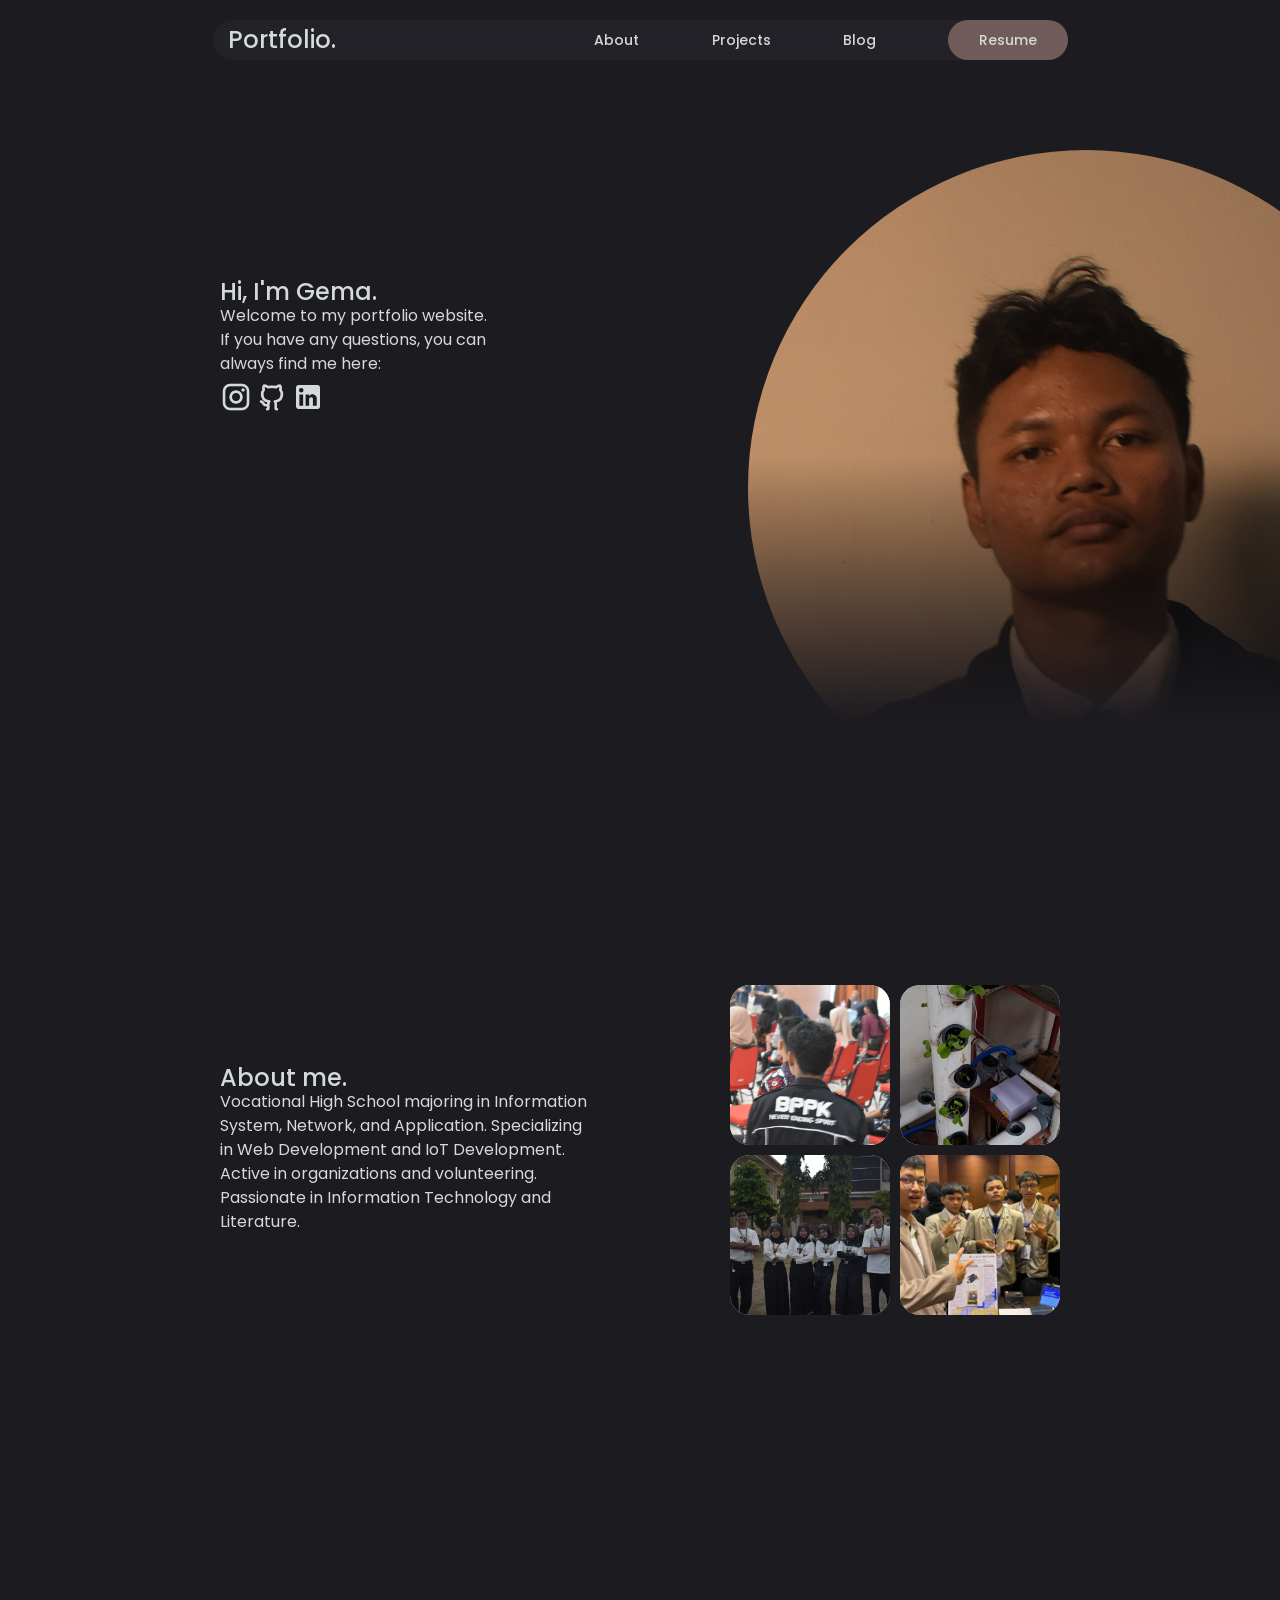
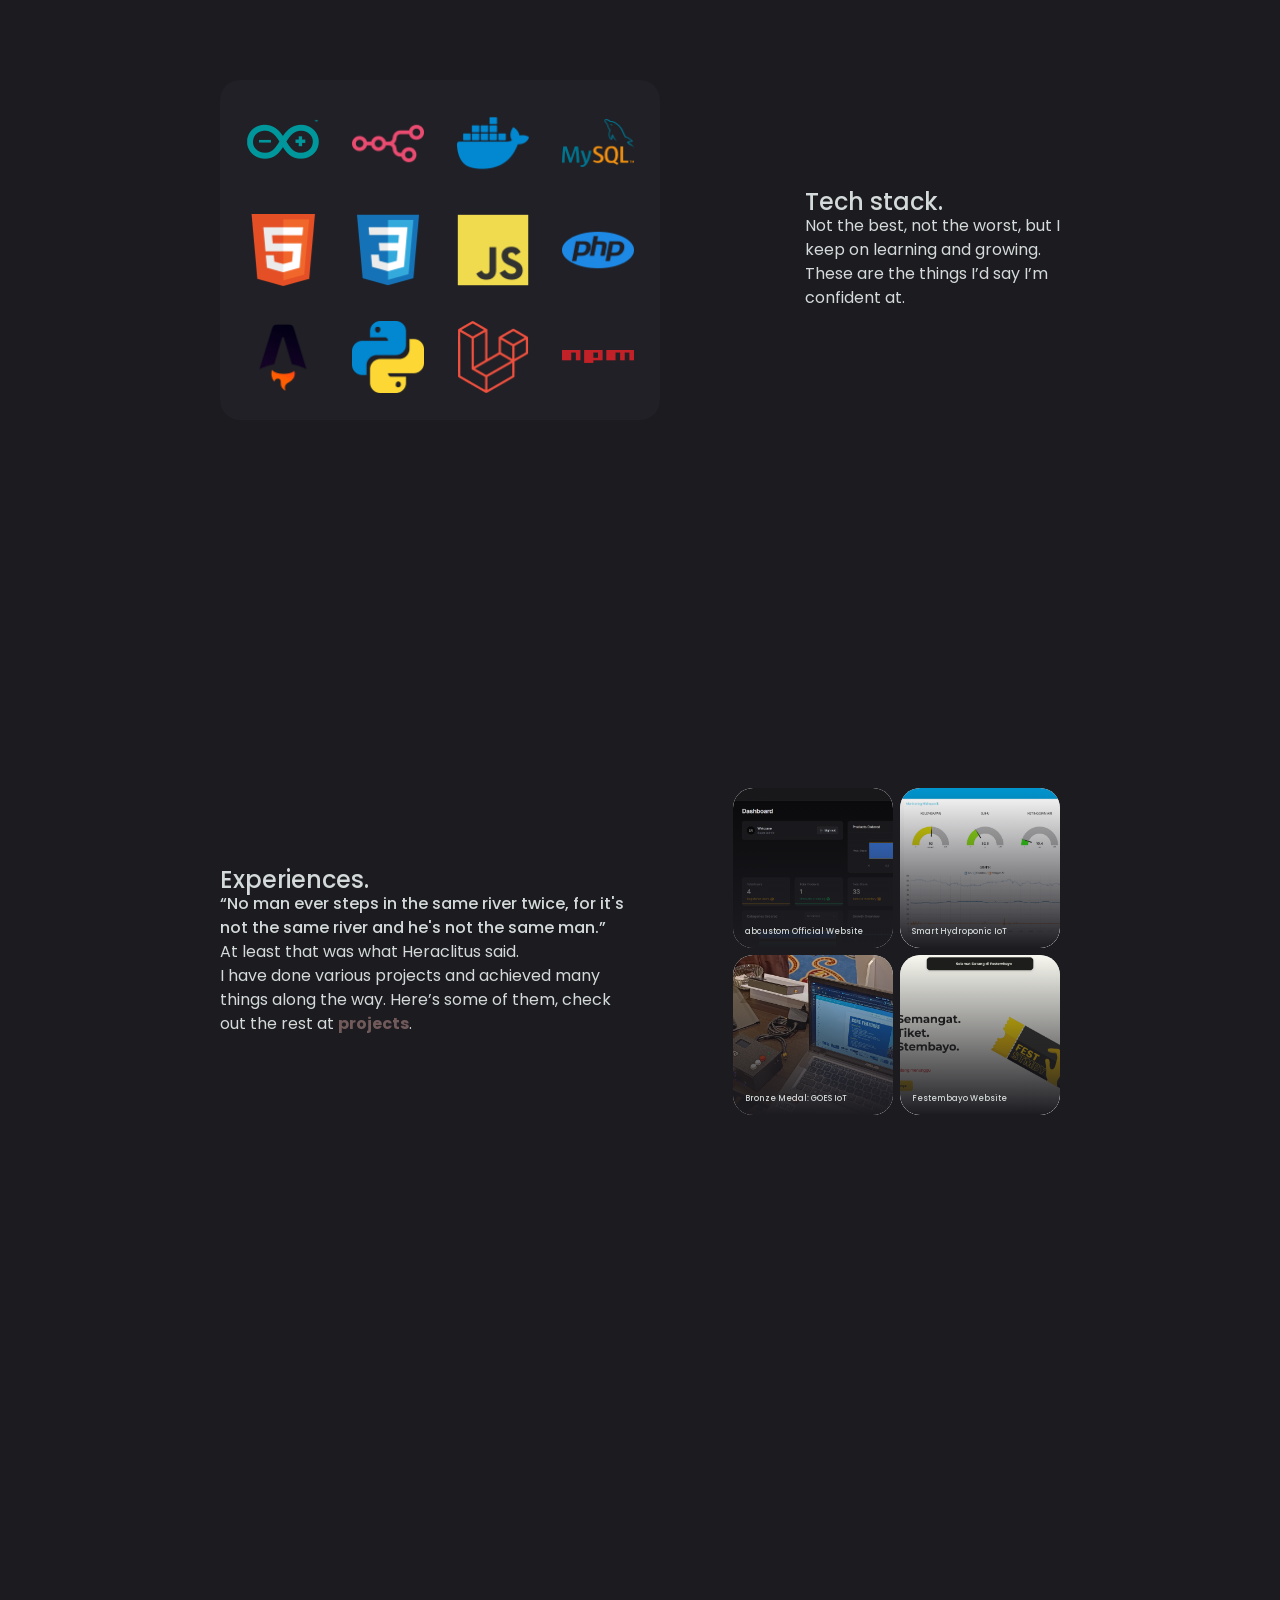
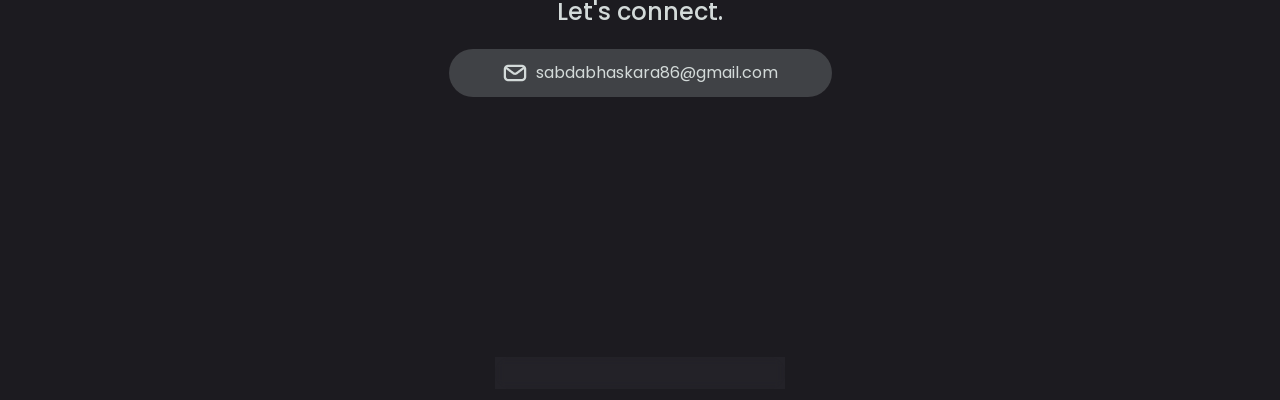
<file: index.html>
<!DOCTYPE html>
<html lang="en">
<head>
    <meta charset="UTF-8">
    <meta name="viewport" content="width=device-width, initial-scale=1.2, user-scalable=no, maximum-scale=1.0, minimum-scale=1.0">
    <title>Portofolio</title>
    <link rel="stylesheet" href="style.css">
    <link rel="preconnect" href="https://fonts.googleapis.com">
    <link rel="preconnect" href="https://fonts.gstatic.com" crossorigin>
    <link href="https://fonts.googleapis.com/css2?family=Poppins:ital,wght@0,100;0,200;0,300;0,400;0,500;0,600;0,700;0,800;0,900;1,100;1,200;1,300;1,400;1,500;1,600;1,700;1,800;1,900&display=swap" rel="stylesheet">
</head>
<body>
    <div id="con-head">
        <h1 id="head"><a href="index.html">Portfolio.</a></h1>
        <ul id="navbar">
            <li id="nav"><a href="about/about.html">About</a></li>
            <li id="nav"><a href="projects/projects.html">Projects</a></li>
            <li id="nav"><a href="">Blog</a></li>
            <li id="nav"><div id="resume"><a href="files/CV.pdf" download="Resume.pdf">Resume</a></div></li>
        </ul>
    </div>
    <div id="bg"></div>
    <div id="body">
        <div id="partone">
            <div id="partone-text">
                <h1>Hi, I'm Gema.</h1>
                <p>Welcome to my portfolio website. If you have any questions, you can always find me here:</p>
                <div id="contacts">
                    <a href="https://instagram.com/gema.sabda"><img src="images/logos/instagram.png" alt="" srcset="" id="instagram"></a> 
                    <a href="https://github.com/bhskarraa"><img src="images/logos/github.png" alt="" srcset="" id="github"></a>
                    <a href="https://linkedin.com/in/gema-sabda-bhaskara/"><img src="images/logos/linkedin.png" alt="" srcset="" id="linkedin"></a>
                </div>
            </div>
            <div id="partone-picture">
                <img src="images/pictures/profile.png" alt="test" srcset="" id="profile">
            </div>
        </div>
        <div id="parttwo">
            <div id="parttwo-text">
                <h1>About me.</h1>
                <p>Vocational High School majoring in Information System, Network, and Application. Specializing in Web Development and IoT Development. Active in organizations and volunteering. Passionate in Information Technology and Literature.</p>
            </div>
            <div id="parttwo-gallery">
                <div id="item"><img src="images/pictures/bppk.jpeg" alt=""></div>
                <div id="item"><img src="images/pictures/hidroponik.jpeg" alt=""></div>
                <div id="item"><img src="images/pictures/history.jpeg" alt=""></div>
                <div id="item"><img src="images/pictures/metarise.jpeg" alt=""></div>
            </div>
        </div>
        <div id="partthree">
            <div id="stack-con">
                <img src="images/logos/devicon_arduino.png" alt="Arduino" srcset="">
                <img src="images/logos/simple-icons_n8n.png" alt="N8N" srcset="">
                <img src="images/logos/material-icon-theme_docker.png" alt="Docker" srcset="">
                <img src="images/logos/logos_mysql.png" alt="MySQL" srcset="">
                <img src="images/logos/vscode-icons_file-type-html.png" alt="HTML" srcset="">
                <img src="images/logos/devicon_css3.png" alt="CSS" srcset="">
                <img src="images/logos/devicon_javascript.png" alt="JavaScript" srcset="">
                <img src="images/logos/material-icon-theme_php.png" alt="PHP" srcset="">
                <img src="images/logos/devicon_astro.png" alt="Astro" srcset="">
                <img src="images/logos/material-icon-theme_python.png" alt="Python" srcset="">
                <img src="images/logos/devicon_laravel.png" alt="Laravel" srcset="">
                <img src="images/logos/logos_npm.png" alt="NPM" srcset="">
            </div>
            <div id="partthree-text">
                <h1>Tech stack.</h1>
                <p>Not the best, not the worst, but I keep on learning and growing. These are the things I’d say I’m confident at. </p>
            </div>
        </div>
        <div id="partfour">
            <div id="partfour-text">
                <h1>Experiences.</h1>
                <h2>“No man ever steps in the same river twice, for it's not the same river and he's not the same man.”</h2>
                <p>At least that was what Heraclitus said.</p>
                <p>I have done various projects and achieved many things along the way. Here’s some of them, check out the rest at <a href="projects/projects.html">projects</a>.</p>
            </div>
            <div id="partfour-gallery">
                <a href="projects/abcustom.html">
                    <div id="item">
                        <div id="overlay"></div>
                        <img src="images/pictures/abcustom.png" alt="abcustom" srcset="">
                        <p>abcustom Official Website</p>
                    </div>
                </a>
                <a href="projects/hydroponic.html">
                    <div id="item">
                        <div id="overlay"></div>
                        <img src="images/pictures/smarthydroponic.jpg" alt="Hydroponic" srcset="">
                        <p>Smart Hydroponic IoT</p>
                    </div>
                </a>
                <a href="projects/metarise.html">
                    <div id="item">
                        <div id="overlay"></div>
                        <img src="images/pictures/meta-rise.jpg" alt="Metarise" srcset="">
                        <p>Bronze Medal: GOES IoT</p>
                    </div>
                </a>
                <a href="projects/festmby.html">
                    <div id="item">
                        <div id="overlay"></div>
                        <img src="images/pictures/festembayo.png" alt="Festembayo" srcset="">
                        <p>Festembayo Website</p>
                    </div>
                </a>
            </div>
        </div>
        <div id="footer">
            <div id="container">
                <h1 id="connect">Let's connect.</h1>
                <div id="email">
                    <a href="mailto:sabdabhaskara86@gmail.com">
                        <div id="contact-box">
                            <img src="images/logos/gravity-ui_envelope.png" alt="" srcset="">
                            <p id="address">sabdabhaskara86@gmail.com</p>
                        </div>
                    </a>
                </div>
            </div>
            <div id="cp">
                <p id="copyright">© 2026 Gema. All rights reserved.</p>
            </div>
        </div>
    </div> 
</body>
</html>
</file>
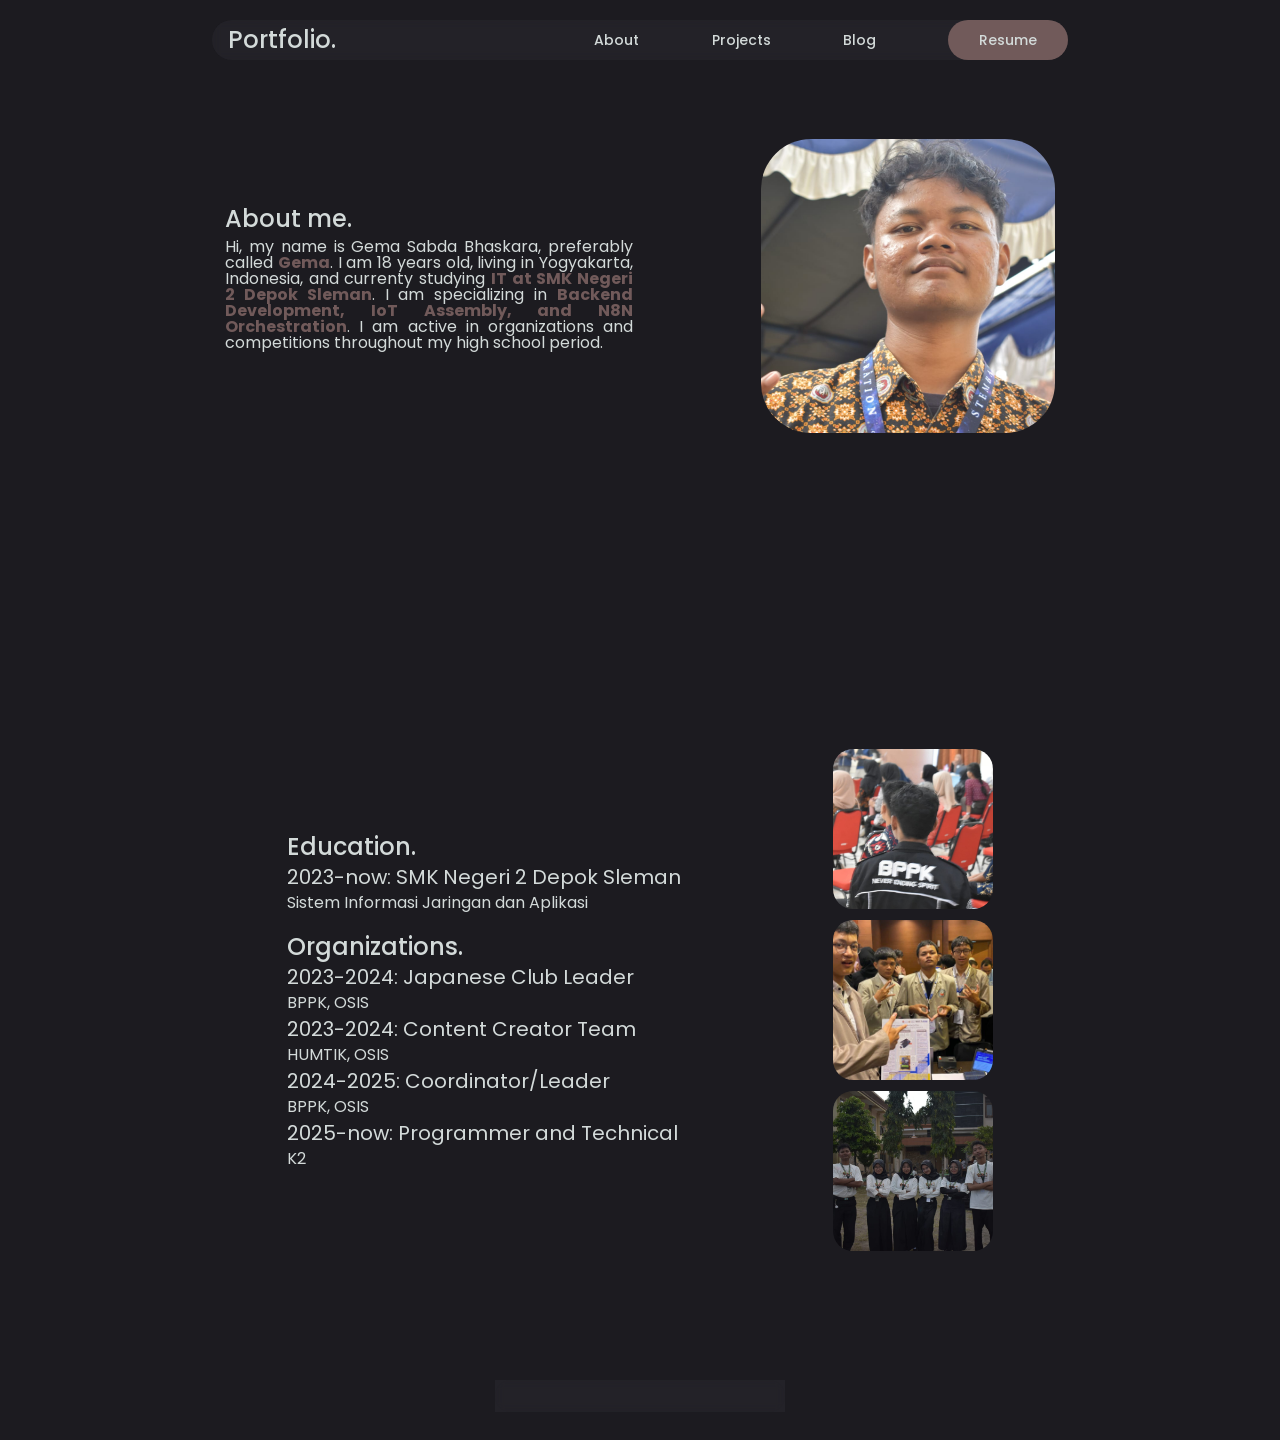
<file: about/about.html>
<!DOCTYPE html>
<html lang="en">
<head>
    <meta charset="UTF-8">
    <meta name="viewport" content="width=device-width, initial-scale=1.0">
    <title>About</title>
    <link rel="stylesheet" href="about.css">
    <link rel="preconnect" href="https://fonts.googleapis.com">
    <link rel="preconnect" href="https://fonts.gstatic.com" crossorigin>
    <link href="https://fonts.googleapis.com/css2?family=Poppins:ital,wght@0,100;0,200;0,300;0,400;0,500;0,600;0,700;0,800;0,900;1,100;1,200;1,300;1,400;1,500;1,600;1,700;1,800;1,900&display=swap" rel="stylesheet">
</head>
<body>
    <div id="con-head">
        <h1 id="head"><a href="../index.html">Portfolio.</a></h1>
        <ul id="navbar">
            <li id="nav"><a href="../about/about.html">About</a></li>
            <li id="nav"><a href="../projects/projects.html">Projects</a></li>
            <li id="nav"><a href="">Blog</a></li>
            <li id="nav"><div id="resume"><a href="../files/CV.pdf" download="Resume.pdf">Resume</a></div></li>
        </ul>
    </div>
    <div id="partone">
        <div id="container">
            <div id="textone">
                <h1>About me.</h1>
                <p>Hi, my name is Gema Sabda Bhaskara, preferably called <span id="highlight">Gema</span>. I am 18  years old, living in Yogyakarta, Indonesia, and currenty studying <span id="highlight">IT at SMK Negeri 2 Depok Sleman</span>.  I am specializing in <span id="highlight">Backend Development, IoT Assembly, and N8N Orchestration</span>. I am active in organizations and competitions throughout my high school period.</p>
            </div>
            <div id="self"><img src="../images/pictures/self.png" alt="" id="picture"></div>
        </div>
    </div>
    <div id="parttwo">
        <div id="container">
            <div id="text">
                <div id="school">
                    <h1>Education.</h1>
                    <p id="name">2023-now: SMK Negeri 2 Depok Sleman</p>
                    <p id="desc">Sistem Informasi Jaringan dan Aplikasi</p>
                </div>
                <div id="organization">
                    <h1>Organizations.</h1>
                    <div id="item">
                        <p id="name">2023-2024: Japanese Club Leader</p>
                        <p id="desc">BPPK, OSIS</p>
                    </div>
                    <div id="item">
                        <p id="name">2023-2024: Content Creator Team</p>
                        <p id="desc">HUMTIK, OSIS</p>
                    </div>
                    <div id="item">
                        <p id="name">2024-2025: Coordinator/Leader</p>
                        <p id="desc">BPPK, OSIS</p>
                    </div>
                    <div id="item">
                        <p id="name">2025-now: Programmer and Technical</p>
                        <p id="desc">K2</p>
                    </div>
                </div>
            </div>
            <ul id="gallery">
                <li id="pictures"><img src="../images/pictures/bppk.jpeg" alt="" srcset=""></li>
                <li id="pictures"><img src="../images/pictures/metarise.jpeg" alt="" srcset=""></li>
                <li id="pictures"><img src="../images/pictures/history.jpeg" alt="" srcset=""></li>
            </ul>
        </div>
    </div>
    <div id="cp">
        <p id="copyright">© 2026 Gema. All rights reserved.</p>
    </div>
</body>
</html>
</file>
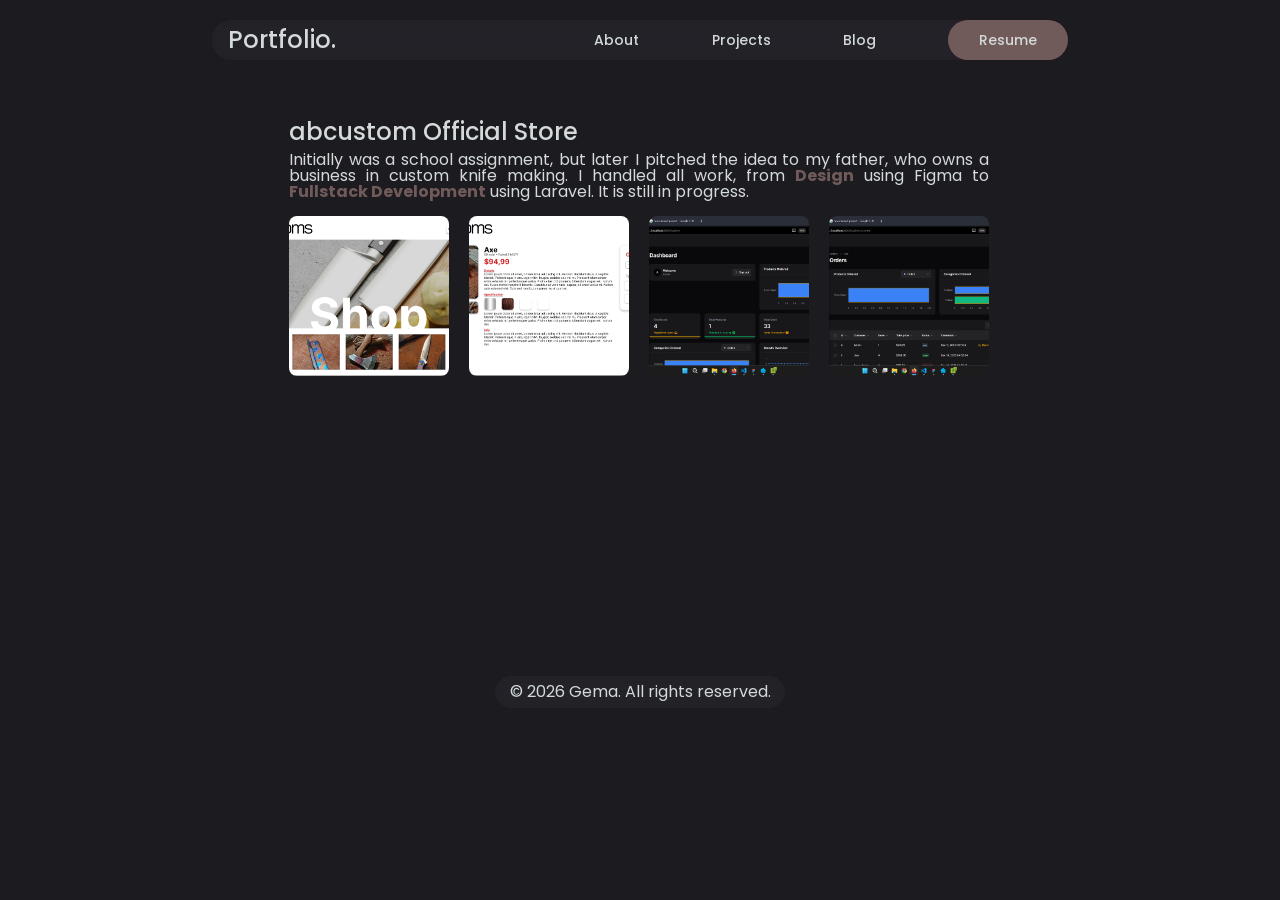
<file: projects/abcustom.html>
<!DOCTYPE html>
<html lang="en">
<head>
    <meta charset="UTF-8">
    <meta name="viewport" content="width=device-width, initial-scale=1.0">
    <title>abcustom</title>
    <link rel="stylesheet" href="detail.css">
    <link rel="preconnect" href="https://fonts.googleapis.com">
    <link rel="preconnect" href="https://fonts.gstatic.com" crossorigin>
    <link href="https://fonts.googleapis.com/css2?family=Poppins:ital,wght@0,100;0,200;0,300;0,400;0,500;0,600;0,700;0,800;0,900;1,100;1,200;1,300;1,400;1,500;1,600;1,700;1,800;1,900&display=swap" rel="stylesheet">
</head>
<body>
    <div id="con-head">
        <h1 id="head"><a href="../index.html">Portfolio.</a></h1>
        <ul id="navbar">
            <li id="nav"><a href="../about/about.html">About</a></li>
            <li id="nav"><a href="../projects/projects.html">Projects</a></li>
            <li id="nav"><a href="">Blog</a></li>
            <li id="nav"><div id="resume"><a href="../files/CV.pdf" download="Resume.pdf">Resume</a></div></li>
        </ul>
    </div>
    <div id="container">
        <div id="text">
            <h1>abcustom Official Store</h1>
            <p>Initially was a school assignment, but later I pitched the idea to my father, who owns a business in custom knife making. I handled all work, from <span id="highlight">Design</span> using Figma to <span id="highlight">Fullstack Development</span> using Laravel. It is still in progress.</p>
        </div>
        <div id="gallery">
            <ul id="list">
                <li id="item"><img src="../images/projects/abcustom/5.png" alt="" srcset="" id="picture"></li>
                <li id="item"><img src="../images/projects/abcustom/8.png" alt="" srcset="" id="picture"></li>
                <li id="item"><img src="../images/projects/abcustom/1.png" alt="" srcset="" id="picture"></li>
                <li id="item"><img src="../images/projects/abcustom/4.png" alt="" srcset="" id="picture"></li>
            </ul>
        </div>
    </div>
    <div id="cp">
        <p id="copyright">© 2026 Gema. All rights reserved.</p>
    </div>
</body>
</html>
</file>
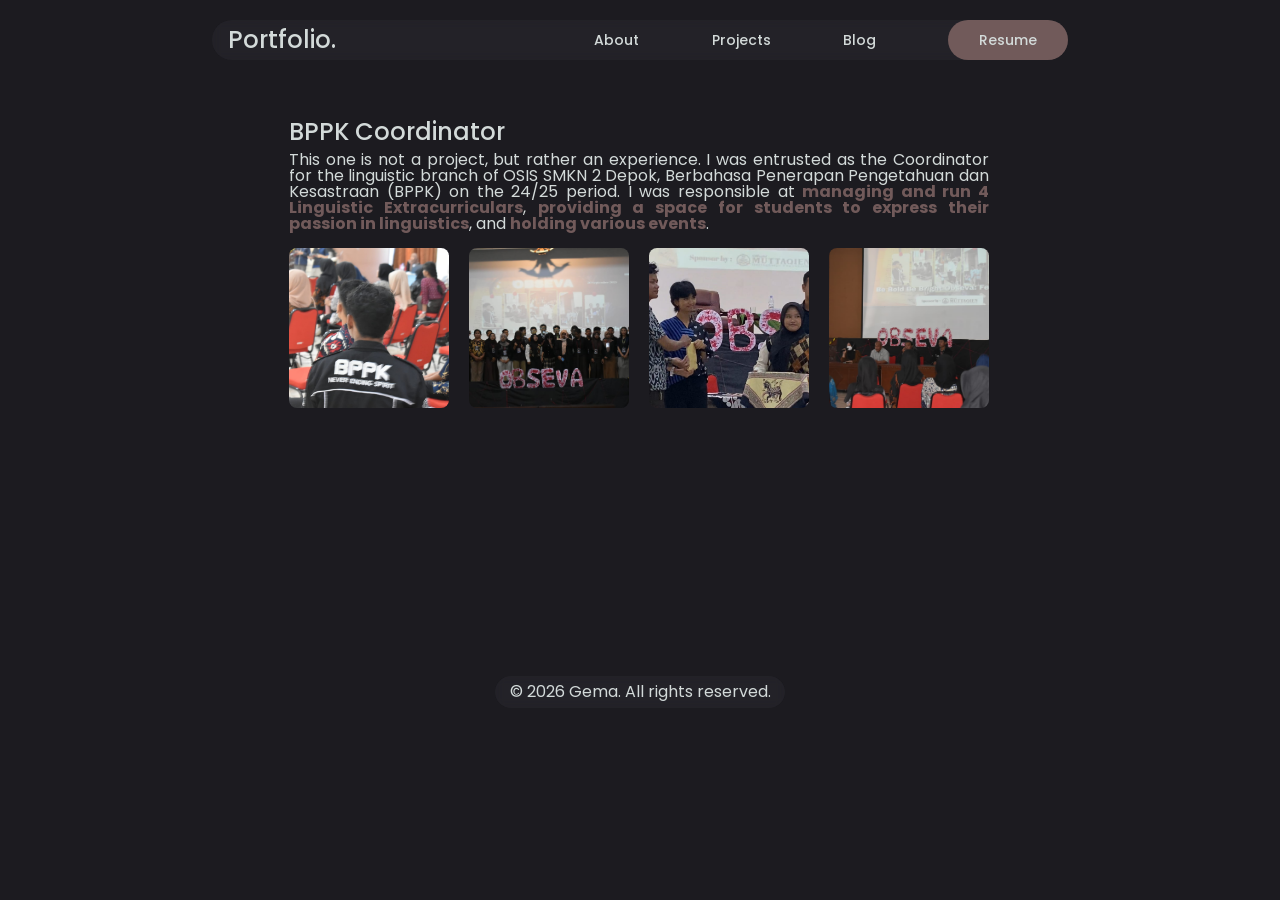
<file: projects/bppk.html>
<!DOCTYPE html>
<html lang="en">
<head>
    <meta charset="UTF-8">
    <meta name="viewport" content="width=device-width, initial-scale=1.0">
    <title>BPPK</title>
    <link rel="stylesheet" href="detail.css">
    <link rel="preconnect" href="https://fonts.googleapis.com">
    <link rel="preconnect" href="https://fonts.gstatic.com" crossorigin>
    <link href="https://fonts.googleapis.com/css2?family=Poppins:ital,wght@0,100;0,200;0,300;0,400;0,500;0,600;0,700;0,800;0,900;1,100;1,200;1,300;1,400;1,500;1,600;1,700;1,800;1,900&display=swap" rel="stylesheet">
</head>
<body>
    <div id="con-head">
        <h1 id="head"><a href="../index.html">Portfolio.</a></h1>
        <ul id="navbar">
            <li id="nav"><a href="../about/about.html">About</a></li>
            <li id="nav"><a href="../projects/projects.html">Projects</a></li>
            <li id="nav"><a href="">Blog</a></li>
            <li id="nav"><div id="resume"><a href="../files/CV.pdf" download="Resume.pdf">Resume</a></div></li>
        </ul>
    </div>
    <div id="container">
        <div id="text">
            <h1>BPPK Coordinator</h1>
            <p>This one is not a project, but rather an experience. I was entrusted as the Coordinator for the linguistic branch of OSIS SMKN 2 Depok, Berbahasa Penerapan Pengetahuan dan Kesastraan (BPPK) on the 24/25 period. I was responsible at <span id="highlight">managing and run 4 Linguistic Extracurriculars</span>, <span id="highlight">providing a space for students to express their passion in linguistics</span>, and <span id="highlight">holding various events</span>.</p>
        </div>
        <div id="gallery">
            <ul id="list">
                <li id="item"><img src="../images/projects/bppk/1.jpeg" alt="" srcset="" id="picture"></li>
                <li id="item"><img src="../images/projects/bppk/2.jpeg" alt="" srcset="" id="picture"></li>
                <li id="item"><img src="../images/projects/bppk/4.jpeg" alt="" srcset="" id="picture"></li>
                <li id="item"><img src="../images/projects/bppk/5.jpeg" alt="" srcset="" id="picture"></li>
            </ul>
        </div>
    </div>
    <div id="cp">
        <p id="copyright">© 2026 Gema. All rights reserved.</p>
    </div>
</body>
</html>
</file>
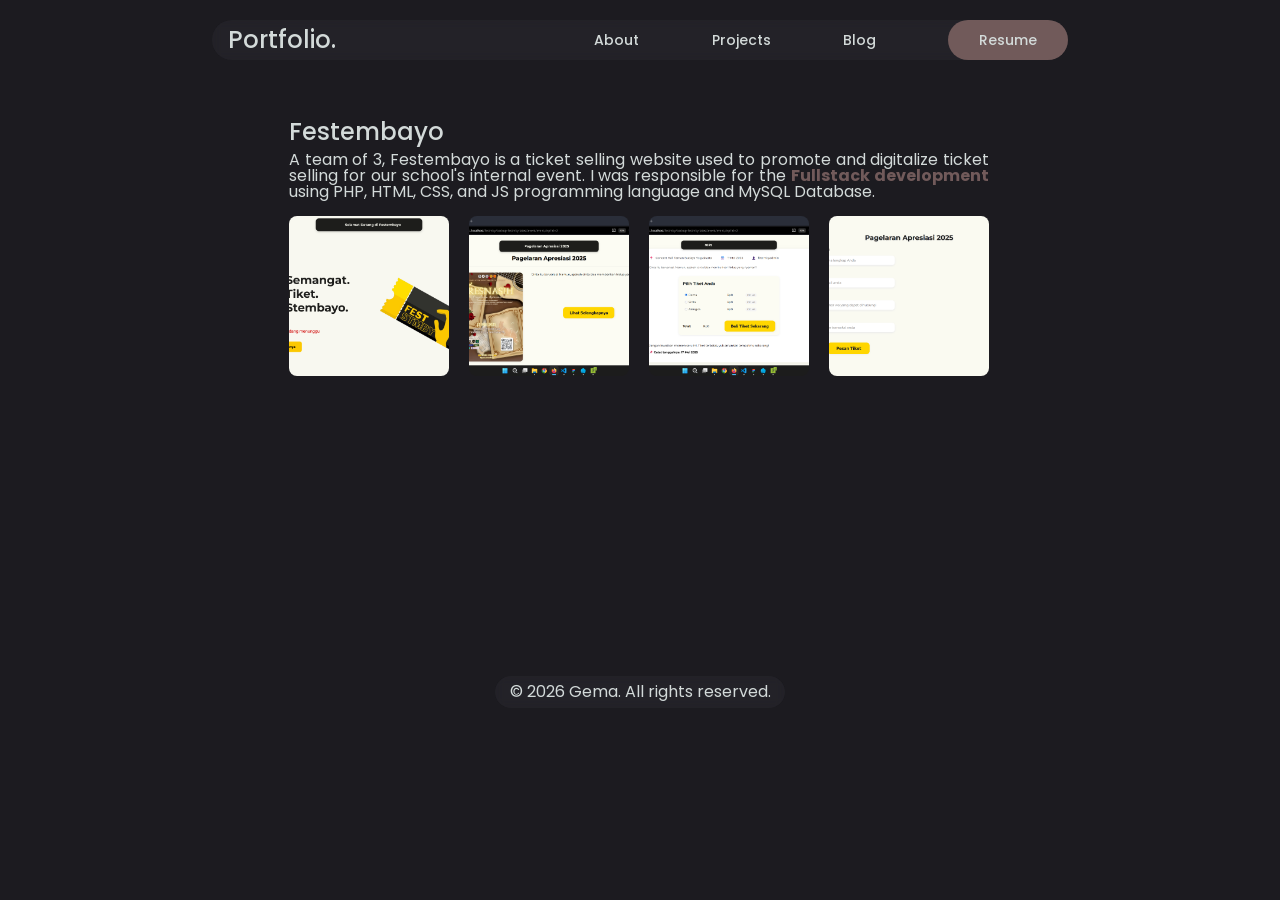
<file: projects/festmby.html>
<!DOCTYPE html>
<html lang="en">
<head>
    <meta charset="UTF-8">
    <meta name="viewport" content="width=device-width, initial-scale=1.0">
    <title>Festembayo</title>
    <link rel="stylesheet" href="detail.css">
    <link rel="preconnect" href="https://fonts.googleapis.com">
    <link rel="preconnect" href="https://fonts.gstatic.com" crossorigin>
    <link href="https://fonts.googleapis.com/css2?family=Poppins:ital,wght@0,100;0,200;0,300;0,400;0,500;0,600;0,700;0,800;0,900;1,100;1,200;1,300;1,400;1,500;1,600;1,700;1,800;1,900&display=swap" rel="stylesheet">
</head>
<body>
    <div id="con-head">
        <h1 id="head"><a href="../index.html">Portfolio.</a></h1>
        <ul id="navbar">
            <li id="nav"><a href="../about/about.html">About</a></li>
            <li id="nav"><a href="../projects/projects.html">Projects</a></li>
            <li id="nav"><a href="">Blog</a></li>
            <li id="nav"><div id="resume"><a href="../files/CV.pdf" download="Resume.pdf">Resume</a></div></li>
        </ul>
    </div>
    <div id="container">
        <div id="text">
            <h1>Festembayo</h1>
            <p>A team of 3, Festembayo is a ticket selling website used to promote and digitalize ticket selling for our school's internal event. I was responsible for the <span id="highlight">Fullstack development</span> using PHP, HTML, CSS, and JS programming language and MySQL Database.</p>
        </div>
        <div id="gallery">
            <ul id="list">
                <li id="item"><img src="../images/projects/festmby/5.png" alt="" srcset="" id="picture"></li>
                <li id="item"><img src="../images/projects/festmby/1.png" alt="" srcset="" id="picture"></li>
                <li id="item"><img src="../images/projects/festmby/2.png" alt="" srcset="" id="picture"></li>
                <li id="item"><img src="../images/projects/festmby/3.png" alt="" srcset="" id="picture"></li>            </ul>
        </div>
    </div>
    <div id="cp">
        <p id="copyright">© 2026 Gema. All rights reserved.</p>
    </div>
</body>
</html>
</file>
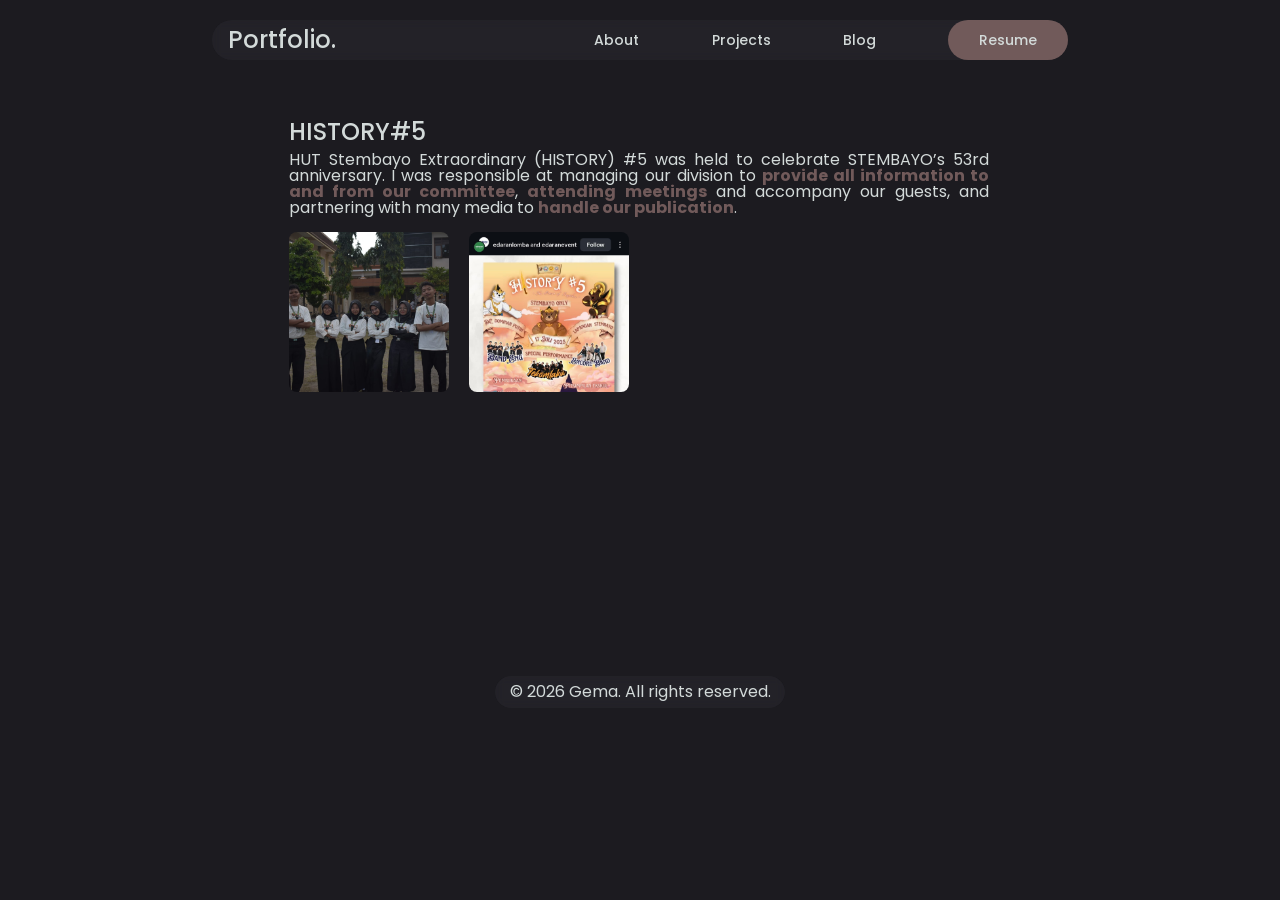
<file: projects/history.html>
<!DOCTYPE html>
<html lang="en">
<head>
    <meta charset="UTF-8">
    <meta name="viewport" content="width=device-width, initial-scale=1.0">
    <title>HISTORY #5</title>
    <link rel="stylesheet" href="detail.css">
    <link rel="preconnect" href="https://fonts.googleapis.com">
    <link rel="preconnect" href="https://fonts.gstatic.com" crossorigin>
    <link href="https://fonts.googleapis.com/css2?family=Poppins:ital,wght@0,100;0,200;0,300;0,400;0,500;0,600;0,700;0,800;0,900;1,100;1,200;1,300;1,400;1,500;1,600;1,700;1,800;1,900&display=swap" rel="stylesheet">
</head>
<body>
    <div id="con-head">
        <h1 id="head"><a href="../index.html">Portfolio.</a></h1>
        <ul id="navbar">
            <li id="nav"><a href="../about/about.html">About</a></li>
            <li id="nav"><a href="../projects/projects.html">Projects</a></li>
            <li id="nav"><a href="">Blog</a></li>
            <li id="nav"><div id="resume"><a href="../files/CV.pdf" download="Resume.pdf">Resume</a></div></li>
        </ul>
    </div>
    <div id="container">
        <div id="text">
            <h1>HISTORY#5</h1>
            <p>HUT Stembayo Extraordinary (HISTORY) #5 was held to celebrate STEMBAYO’s 53rd anniversary. I was responsible at managing our division to <span id="highlight">provide all information to and from our committee</span>, <span id="highlight">attending meetings</span> and accompany our guests, and partnering with many media to <span id="highlight">handle our publication</span>.</p>
        </div>
        <div id="gallery">
            <ul id="list">
                <li id="item"><img src="../images/projects/history/1.jpeg" alt="" srcset="" id="picture"></li>
                <li id="item"><img src="../images/projects/history/2.jpeg" alt="" srcset="" id="picture"></li>
            </ul>
        </div>
    </div>
    <div id="cp">
        <p id="copyright">© 2026 Gema. All rights reserved.</p>
    </div>
</body>
</html>
</file>
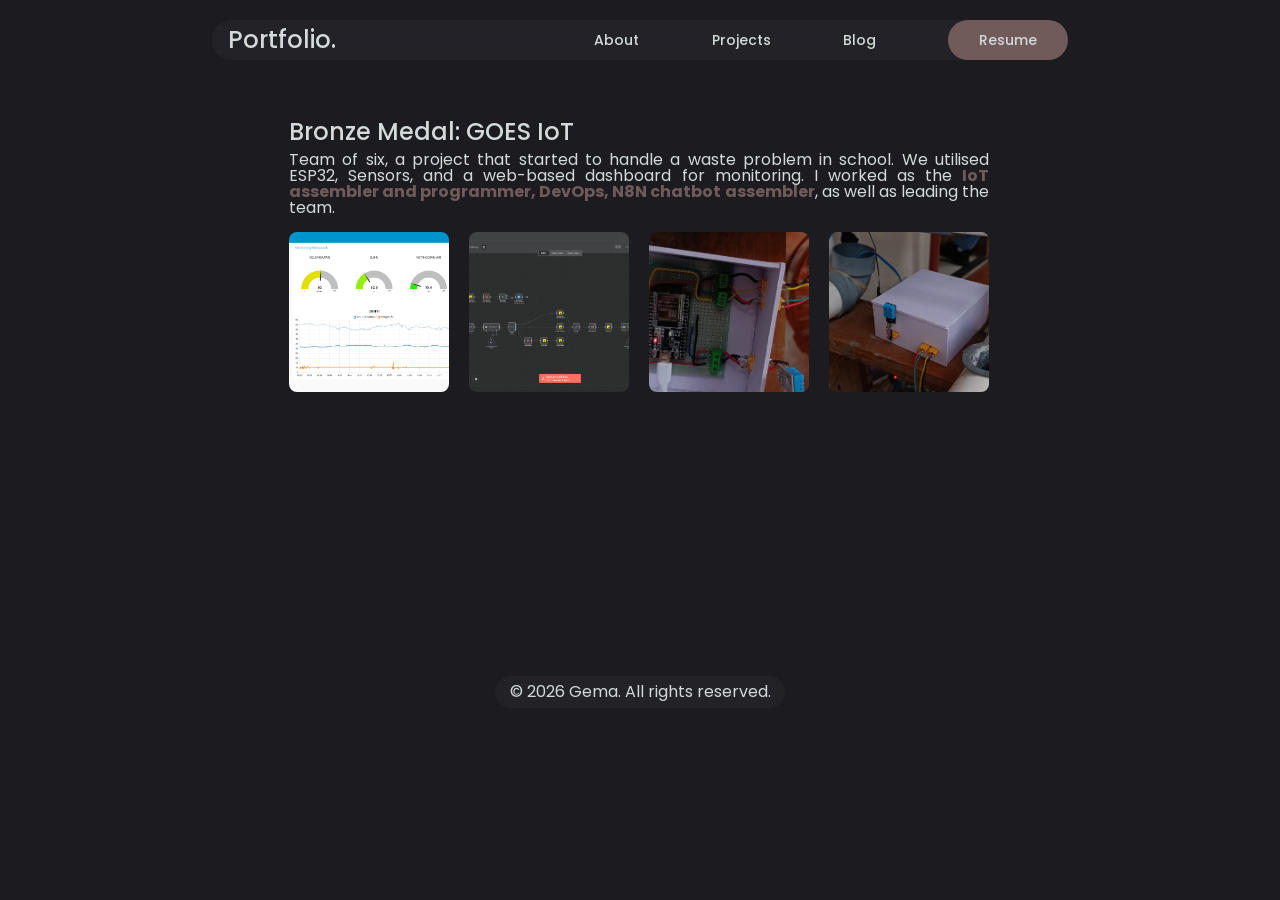
<file: projects/hydroponic.html>
<!DOCTYPE html>
<html lang="en">
<head>
    <meta charset="UTF-8">
    <meta name="viewport" content="width=device-width, initial-scale=1.0">
    <title>Hydroponic</title>
    <link rel="stylesheet" href="detail.css">
    <link rel="preconnect" href="https://fonts.googleapis.com">
    <link rel="preconnect" href="https://fonts.gstatic.com" crossorigin>
    <link href="https://fonts.googleapis.com/css2?family=Poppins:ital,wght@0,100;0,200;0,300;0,400;0,500;0,600;0,700;0,800;0,900;1,100;1,200;1,300;1,400;1,500;1,600;1,700;1,800;1,900&display=swap" rel="stylesheet">
</head>
<body>
    <div id="con-head">
        <h1 id="head"><a href="../index.html">Portfolio.</a></h1>
        <ul id="navbar">
            <li id="nav"><a href="../about/about.html">About</a></li>
            <li id="nav"><a href="../projects/projects.html">Projects</a></li>
            <li id="nav"><a href="">Blog</a></li>
            <li id="nav"><div id="resume"><a href="../files/CV.pdf" download="Resume.pdf">Resume</a></div></li>
        </ul>
    </div>
    <div id="container">
        <div id="text">
            <h1>Bronze Medal: GOES IoT</h1>
            <p>Team of six, a project that started to handle a waste problem in school.  We utilised ESP32, Sensors, and a web-based dashboard for monitoring. I worked as the <span id="highlight">IoT assembler and programmer, DevOps, N8N chatbot assembler</span>, as well as leading the team.</p>
        </div>
        <div id="gallery">
            <ul id="list">
                <li id="item"><img src="../images/projects/hydroponic/1.jpeg" alt="" srcset="" id="picture"></li>
                <li id="item"><img src="../images/projects/hydroponic/2.jpeg" alt="" srcset="" id="picture"></li>
                <li id="item"><img src="../images/projects/hydroponic/3.jpeg" alt="" srcset="" id="picture"></li>
                <li id="item"><img src="../images/projects/hydroponic/4.jpeg" alt="" srcset="" id="picture"></li>
            </ul>
        </div>
    </div>
    <div id="cp">
        <p id="copyright">© 2026 Gema. All rights reserved.</p>
    </div>
</body>
</html>
</file>
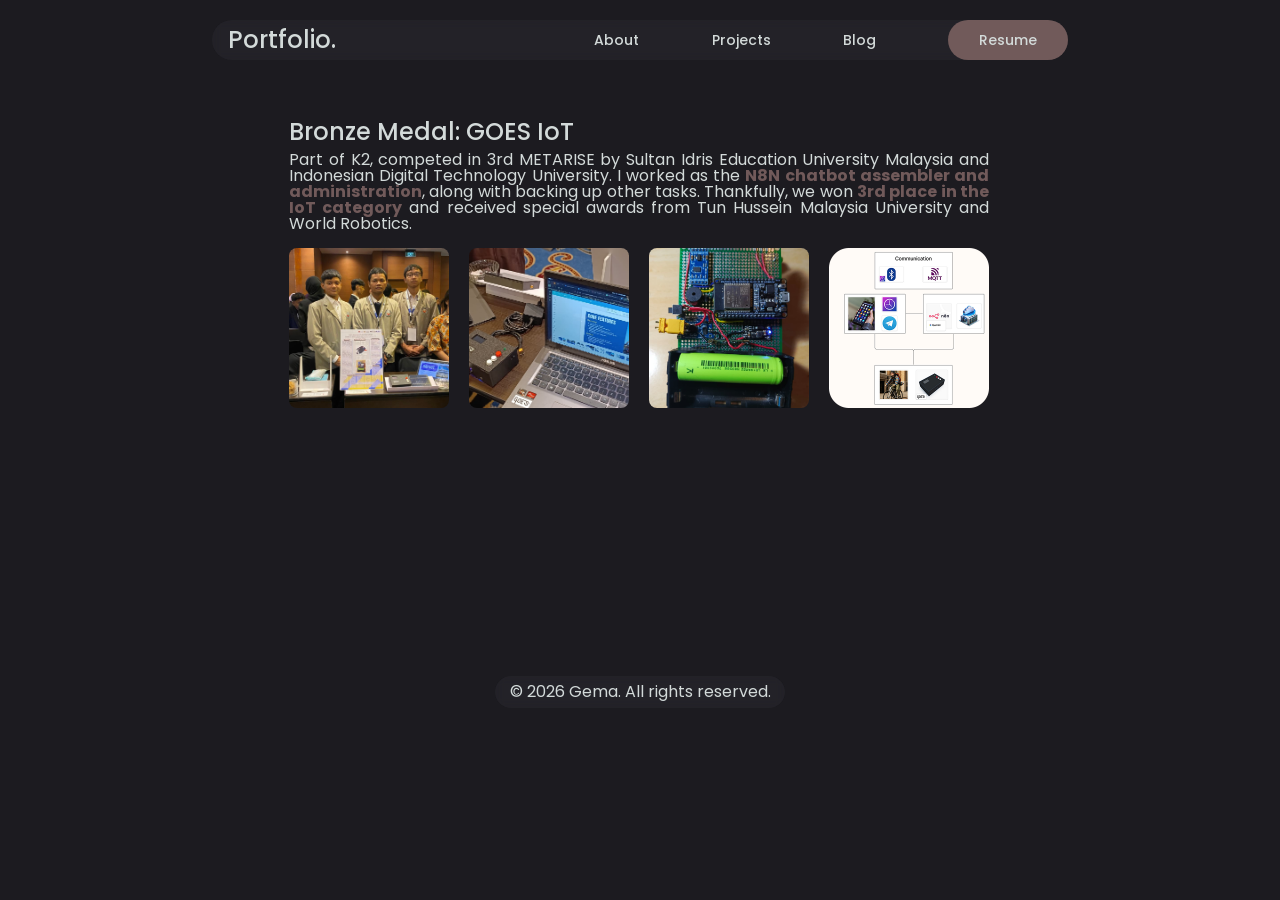
<file: projects/metarise.html>
<!DOCTYPE html>
<html lang="en">
<head>
    <meta charset="UTF-8">
    <meta name="viewport" content="width=device-width, initial-scale=1.0">
    <title>Metarise</title>
    <link rel="stylesheet" href="detail.css">
    <link rel="preconnect" href="https://fonts.googleapis.com">
    <link rel="preconnect" href="https://fonts.gstatic.com" crossorigin>
    <link href="https://fonts.googleapis.com/css2?family=Poppins:ital,wght@0,100;0,200;0,300;0,400;0,500;0,600;0,700;0,800;0,900;1,100;1,200;1,300;1,400;1,500;1,600;1,700;1,800;1,900&display=swap" rel="stylesheet">
</head>
<body>
    <div id="con-head">
        <h1 id="head"><a href="../index.html">Portfolio.</a></h1>
        <ul id="navbar">
            <li id="nav"><a href="../about/about.html">About</a></li>
            <li id="nav"><a href="../projects/projects.html">Projects</a></li>
            <li id="nav"><a href="">Blog</a></li>
            <li id="nav"><div id="resume"><a href="../files/CV.pdf" download="Resume.pdf">Resume</a></div></li>
        </ul>
    </div>
    <div id="container">
        <div id="text">
            <h1>Bronze Medal: GOES IoT</h1>
            <p>Part of K2, competed in 3rd METARISE by Sultan Idris Education University Malaysia and Indonesian Digital Technology University. I worked as the <span id="highlight">N8N chatbot assembler and administration</span>, along with backing up other tasks. Thankfully, we won <span id="highlight">3rd place in the IoT category</span> and received special awards from Tun Hussein Malaysia University and World Robotics.</p>
        </div>
        <div id="gallery">
            <ul id="list">
                <li id="item"><img src="../images/projects/metarise/1.jpeg" alt="" srcset="" id="picture"></li>
                <li id="item"><img src="../images/projects/metarise/2.jpeg" alt="" srcset="" id="picture"></li>
                <li id="item"><img src="../images/projects/metarise/3.jpeg" alt="" srcset="" id="picture"></li>
                <li id="item"><img src="../images/projects/metarise/4.png" alt="" srcset="" id="picture"></li>
            </ul>
        </div>
    </div>
    <div id="cp">
        <p id="copyright">© 2026 Gema. All rights reserved.</p>
    </div>
</body>
</html>
</file>
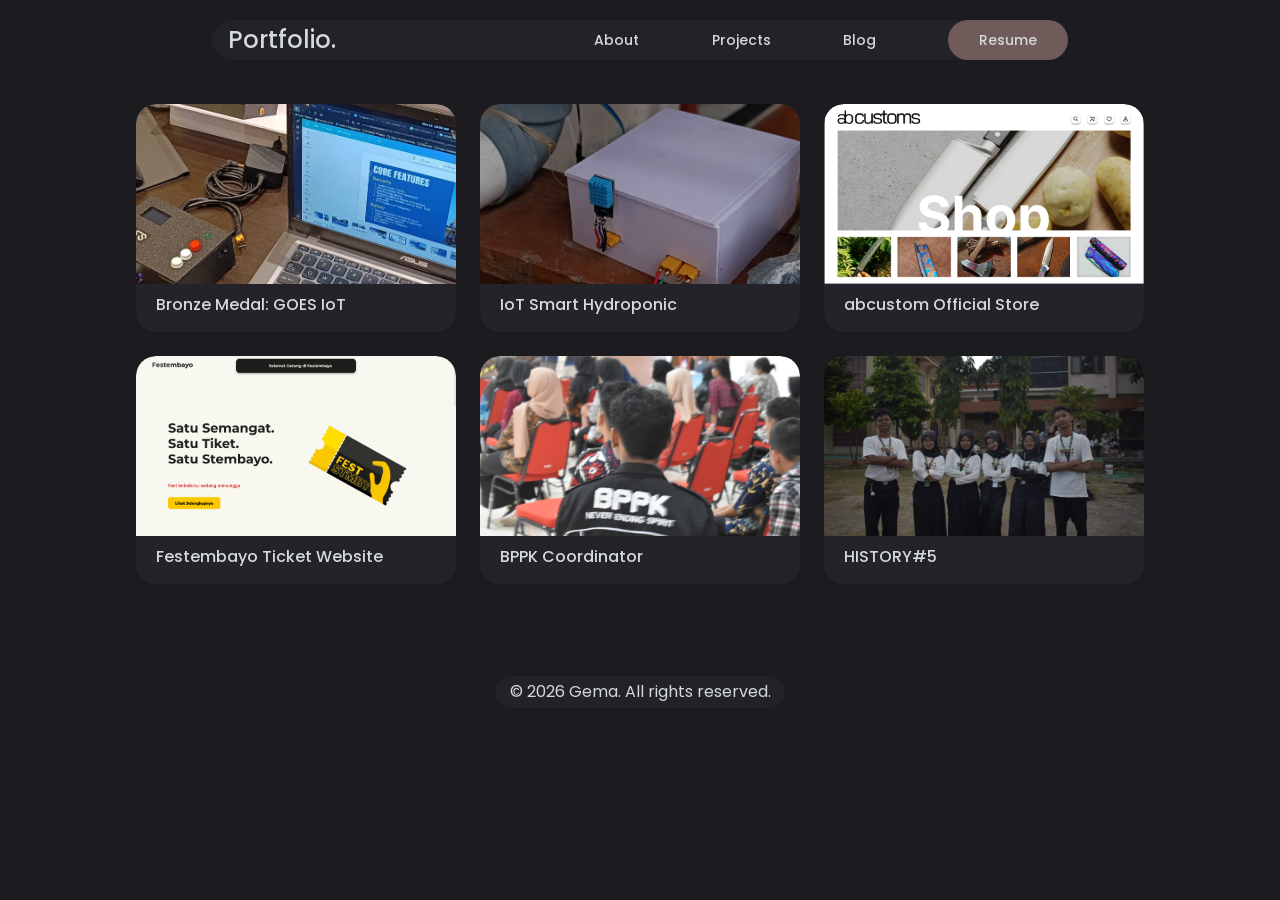
<file: projects/projects.html>
<!DOCTYPE html>
<html lang="en">
<head>
    <meta charset="UTF-8">
    <meta name="viewport" content="width=device-width, initial-scale=1.0">
    <title>Projects</title>
    <link rel="stylesheet" href="project.css">
    <link rel="preconnect" href="https://fonts.googleapis.com">
    <link rel="preconnect" href="https://fonts.gstatic.com" crossorigin>
    <link href="https://fonts.googleapis.com/css2?family=Poppins:ital,wght@0,100;0,200;0,300;0,400;0,500;0,600;0,700;0,800;0,900;1,100;1,200;1,300;1,400;1,500;1,600;1,700;1,800;1,900&display=swap" rel="stylesheet">
</head>
<body>
    <div id="con-head">
        <h1 id="head"><a href="../index.html">Portfolio.</a></h1>
        <ul id="navbar">
            <li id="nav"><a href="../about/about.html">About</a></li>
            <li id="nav"><a href="../projects/projects.html">Projects</a></li>
            <li id="nav"><a href="">Blog</a></li>
            <li id="nav"><div id="resume"><a href="../files/CV.pdf" download="Resume.pdf">Resume</a></div></li>
        </ul>
    </div>
    <div id="container">
        <ul id="list">
            <li id="item">
                <a href="metarise.html">
                    <img src="../images/projects/metarise/2.jpeg" alt="" srcset="" id="picture">
                    <p>Bronze Medal: GOES IoT</p>
                </a>
            </li>
            <li id="item">
                <a href="hydroponic.html">
                    <img src="../images/projects/hydroponic/4.jpeg" alt="" srcset="" id="picture">
                    <p>IoT Smart Hydroponic</p>
                </a>
            </li>
            <li id="item">
                <a href="abcustom.html">
                    <img src="../images/projects/abcustom/5.png" alt="" srcset="" id="picture">
                    <p>abcustom Official Store</p>
                </a>
            </li>
            <li id="item">
                <a href="festmby.html">
                    <img src="../images/projects/festmby/5.png" alt="" srcset="" id="picture">
                    <p>Festembayo Ticket Website</p>
                </a>
            </li>
            <li id="item">
                <a href="bppk.html">
                    <img src="../images/projects/bppk/1.jpeg" alt="" srcset="" id="picture">
                    <p>BPPK Coordinator</p>
                </a>
            </li>
            <li id="item">
                <a href="history.html">
                    <img src="../images/projects/history/1.jpeg" alt="" srcset="" id="picture">
                    <p>HISTORY#5</p>
                </a>
            </li>
        </ul>
        <div id="cp">
                <p id="copyright">© 2026 Gema. All rights reserved.</p>
            </div>
    </div>
</body>
</html>
</file>
<file: style.css>
/*NOTES

Poppins sizes:
medium = 500
regular = 400
*/

* {
    font-family: "Poppins", sans-serif;
    line-height: 1;
    scrollbar-width: none;
}

body {
    background-color: #1C1B20;
    height: 3600px;
    margin: 0;
    overflow-x: hidden;
}

a {
    text-decoration: none;
    color: #D3DAD9;
}

#con-head {
    z-index: 2;
    margin: auto;
    width: 856px;
    height: 40px;
    display: grid;
    grid-template-columns: 1fr 1fr 1fr 1fr 1fr;
    grid-template-rows: 40px;
    position: sticky;
    top: 20px;
    background-color: rgba(68, 68, 78, 0.2);
    backdrop-filter: blur(4px);
    border-radius: 50px;
}

#body {
    z-index: 1;
}

#head {
    grid-area: 1 / 1 / 1 / 3;
    margin-left: 16px;
    margin: 8px 0 8px 16px;
    font-size: 24px;
    font-weight: 500;
    color: #D3DAD9;
}

#navbar {
    font-weight: 500;
    height: 40px;
    grid-column: 3 / 6;
    display: flex;
    flex-direction: row;
    justify-content: space-between;
    margin: auto 0;
}

#navbar li{
    list-style: none;
    margin: auto 0;
}

#nav {
    font-size: 14px;
    transition: font-size 0.1s;
}

#nav:hover{
    font-size: 18px;
}

#nav a{
    text-decoration: none;
    color: #D3DAD9;
    line-height: 1;
}

#resume{
    width: 120px;
    height: 40px;
    background-color: #715A5A;
    border-radius: 50px;
    display: flex;
    justify-content: center;
}

#resume a{
    font-size: 14px;
    text-decoration: none;
    color:#D3DAD9;
    margin: auto 0;
}

#resume:hover,
#resume:hover a {
    background-color: #D3DAD9;
    color: #1C1B20;
    transition: all 0.1s;
}

#partone {
    display: flex;
    flex-direction: row;
    gap: 250px;
    position: absolute;
    top: 150px;
    left: 220px;
}

#partone-text {
    margin: 130px 0;
    color: #D3DAD9;
    width: 278px;
}

#partone-text h1 {
    font-size: 24px;
    font-weight: 500;
    margin: 0;
    line-height: 1;
}

#partone-text p {
    margin: 0;
    font-size: 16px;
    font-weight: 400;
    line-height: 1.5;
}

#contacts {
    margin: 5px 0 0 0;
}

#contacts img {
    width: 32px;
    height: 32px;
}

#partone-picture {
    margin-left: 0px;
    display: flex;
    justify-content: center;
    align-items: center;
    overflow-x: hidden;
}

#profile {
    width: 676px;
    height: auto;
    clip-path: circle(50%);
}

#parttwo {
    position: absolute;
    top: 985px;
    left: 220px;
    display: flex;
    flex-direction: row;
    width: 840px;
}

#parttwo-text {
    width: 367px;
    margin: auto 0;
    color: #D3DAD9;
}

#parttwo-text h1 {
    font-size: 24px;
    font-weight: 500;
    margin: 0;
    line-height: 1;
}

#parttwo-text p {
    margin: 0;
    font-size: 16px;
    font-weight: 400;
    line-height: 1.5;
}

#parttwo-gallery {
    display: grid;
    grid-template-columns: 1fr 1fr;
    grid-template-rows: 1fr 1fr;
    gap: 10px;
    margin-left: auto;
}

#item {
    width: 160px;
    height: 160px;
    background-color: #D3DAD9;
    border-radius: 20px;
}

#item img {
    width: 160px;
    height: 160px;
    border-radius: 20px;
    object-fit: cover;
}

#partthree {
    position: absolute;
    top: 1680px;
    left: 220px;
    width: 840px;
    display: flex;
    flex-direction: row;
}

#stack-con{
    width: 400px;
    height: 300px;
    background-color: rgba(53, 53, 62, 0.2);
    border-radius: 20px;
    display: grid;
    grid-template-columns: 1fr 1fr 1fr 1fr;
    grid-template-rows: 1fr 1fr 1fr;
    gap: 20px;
    padding: 20px;
}

#stack-con img{
    width: 72px;
    height: auto;
    justify-self: center;
    align-self: center;
    transition: width 0.1s;
}

#stack-con img:hover{
    width: 80px;
}

#partthree-text {
    margin: auto 0;
    color: #D3DAD9;
    width: 255px;
    margin-left: auto;
}

#partthree-text h1 {
    font-size: 24px;
    font-weight: 500;
    margin: 0;
    line-height: 1;
}

#partthree-text p {
    margin: 0;
    font-size: 16px;
    font-weight: 400;
    line-height: 1.5;
}

#partfour {
    position: absolute;
    top: 2388px;
    left: 220px;
    width: 840px;
    display: flex;
    flex-direction: row;
}

#partfour-text {
    margin: auto 0;
    color: #D3DAD9;
    width: 411px;
}

#partfour-text h1 {
    font-size: 24px;
    font-weight: 500;
    margin: 0;
    line-height: 1;
}

#partfour-text h2 {
    font-size: 16px;
    font-weight: 500;
    line-height: 1.5;
    margin: 0;
}

#partfour-text a{
    font-weight: 700;
    text-decoration: none;
    color: #715A5A;
}

#partfour-text p {
    margin: 0;
    font-size: 16px;
    font-weight: 400;
    line-height: 1.5;
}

#partfour-gallery {
    display: grid;
    grid-template-columns: 1fr 1fr;
    grid-template-rows: 1fr 1fr;
    gap: 7px;
    margin-left: auto;
}

#partfour-gallery #item {
    position: relative;
    overflow: hidden;
    border-radius: 20px;
}

#partfour-gallery #item img {
    display: block;
    width: 160px;
    height: 160px;
    object-fit: cover;
    border-radius: 20px;
}

#partfour-gallery #item::after {
    content: "";
    position: absolute;
    inset: 0;
    border-radius: 20px;
    pointer-events: none;
    background: linear-gradient(to top, #1C1B20 0%, rgba(0,0, 0, 0) 100%);
}

#partfour-gallery p {
    position: absolute;
    bottom: 8px;
    left: 12px;
    color: #D3DAD9;
    font-size: 8px;
    line-height: 0;
    font-weight: 500;
    z-index: 1;
}

#footer {
    position: absolute;
    top: 3080px;
    left: 50%;
    transform: translateX(-50%);
    text-align: center;
    color: #D3DAD9;
    width: 100%;
}

#footer h1 {
    font-size: 24px;
    font-weight: 500;
    margin: 0 0 20px 0;
}

#footer #container {
    margin-top: 120px;
    display: flex;
    flex-direction: column;
    gap: 5px;
    justify-content: center;
    align-items: center;
}

#contact-box {
    justify-content: center;
    width: 383px;
    display: flex;
    gap: 9px;
    background-color: rgba(211, 218, 217, 0.2);
    border-radius: 50px;
    margin: 0 auto;
}

#contact-box img {
    width: 24px;
    height: 24px;
    margin-top: 12px;
}

#cp {
    margin: 260px auto 0 auto;
    width: 290px;
    height: 32px;
    background-color: rgba(68, 68, 78, 0.2);
    backdrop-filter: blur(4px);
    border-radius: 50px;
    display: flex;
    justify-content: center;
    align-items: center;
}

#copyright {
    font-size: 16px;
    font-weight: 400;
    margin: 0;
}
</file>
<file: about/about.css>
/*NOTES

Poppins sizes:
medium = 500
regular = 400
bold = 700
*/

* {
    font-family: "Poppins", sans-serif;
    line-height: 1;
    scrollbar-width: none;
}

body {
    background-color: #1C1B20;
    height: 1440px;
    margin: 0;
    overflow-x: hidden;
    position: relative; /* Add this */
}

a {
    text-decoration: none;
    color: #D3DAD9;
}

#con-head {
    z-index: 2;
    margin: auto;
    width: 856px;
    height: 40px;
    display: grid;
    grid-template-columns: 1fr 1fr 1fr 1fr 1fr;
    grid-template-rows: 40px;
    position: sticky;
    top: 20px;
    background-color: rgba(68, 68, 78, 0.2);
    backdrop-filter: blur(4px);
    border-radius: 50px;
}

#body {
    z-index: 1;
}

#head {
    grid-area: 1 / 1 / 1 / 3;
    margin-left: 16px;
    margin: 8px 0 8px 16px;
    font-size: 24px;
    font-weight: 500;
    color: #D3DAD9;
}

#navbar {
    font-weight: 500;
    height: 40px;
    grid-column: 3 / 6;
    display: flex;
    flex-direction: row;
    justify-content: space-between;
    margin: auto 0;
}

#navbar li{
    list-style: none;
    margin: auto 0;
}

#nav {
    font-size: 14px;
    transition: font-size 0.1s;
}

#nav:hover{
    font-size: 18px;
}

#nav a{
    text-decoration: none;
    color: #D3DAD9;
    line-height: 1;
}

#resume{
    width: 120px;
    height: 40px;
    background-color: #715A5A;
    border-radius: 50px;
    display: flex;
    justify-content: center;
}

#resume a{
    font-size: 14px;
    text-decoration: none;
    color:#D3DAD9;
    margin: auto 0;
}

#resume:hover,
#resume:hover a {
    background-color: #D3DAD9;
    color: #1C1B20;
    transition: all 0.1s;
}

#container {
    width: 830px;
    height: 294px;
    color: #D3DAD9;
    margin: 100px auto 0 auto; /* Kurangi dari 177px */
    display: flex;
    flex-direction: row;
    justify-content: center;
    gap: 128px;
    align-items: center; /* Tambah ini untuk center vertikal */
}

#textone {
    width: 408px;
    margin: 0;
}


#textone h1 {
    font-size: 24px;
    font-weight: 500;
    margin: 0;
}

#textone p {
    text-align: justify;
    font-size: 16px;
    font-weight: 400;
    margin-top: 8px;
}

#highlight {
    color: #715A5A;
    font-weight: 700;
}

#self img {
    width: 294px;
    height: 294px;
    border-radius: 50px;
}

#parttwo #container {
    margin: 420px auto 0 auto;
    display: flex;
    flex-direction: row;
    gap: 40px;
}

#parttwo #container #text {
    width: 466px;
    margin: 0;
}

#parttwo #container #text h1 {
    font-size: 24px;
    font-weight: 500;
    margin: 0;
}

#organization {
    margin-top: 24px;
}

#name {
    font-size: 20px;
    font-weight: 400;
    margin: 8px 0 0 0
}

#desc {
    font-size: 16px;
    font-weight: 400;
    margin: 8px 0 0 0;
}

#gallery {
    list-style: none;
    display: flex;
    flex-direction: column;
    gap: 8px;
}

#pictures img {
    width: 160px;
    height: 160px;
    border-radius: 20px;
}

#cp {
    position: absolute;
    bottom: 28px;
    left: 50%;
    transform: translateX(-50%);
    width: 290px;
    height: 32px;
    background-color: rgba(68, 68, 78, 0.2);
    backdrop-filter: blur(4px);
    border-radius: 50px;
    display: flex;
    justify-content: center;
    align-items: center;
    z-index: 10;
}

#copyright {
    color: #D3DAD9;
    font-size: 16px;
    font-weight: 400;
    margin: 0;
}
</file>
<file: projects/detail.css>
/*NOTES

Poppins sizes:
medium = 500
regular = 400
bold = 700
*/

* {
    font-family: "Poppins", sans-serif;
    line-height: 1;
    scrollbar-width: none;
}

body {
    background-color: #1C1B20;
    height: 720px;
    margin: 0;
    overflow-x: hidden;
}

a {
    text-decoration: none;
    color: #D3DAD9;
}

#con-head {
    z-index: 2;
    margin: auto;
    width: 856px;
    height: 40px;
    display: grid;
    grid-template-columns: 1fr 1fr 1fr 1fr 1fr;
    grid-template-rows: 40px;
    position: sticky;
    top: 20px;
    background-color: rgba(68, 68, 78, 0.2);
    backdrop-filter: blur(4px);
    border-radius: 50px;
}

#body {
    z-index: 1;
}

#head {
    grid-area: 1 / 1 / 1 / 3;
    margin-left: 16px;
    margin: 8px 0 8px 16px;
    font-size: 24px;
    font-weight: 500;
    color: #D3DAD9;
}

#navbar {
    font-weight: 500;
    height: 40px;
    grid-column: 3 / 6;
    display: flex;
    flex-direction: row;
    justify-content: space-between;
    margin: auto 0;
}

#navbar li{
    list-style: none;
    margin: auto 0;
}

#nav {
    font-size: 14px;
    transition: font-size 0.1s;
}

#nav:hover{
    font-size: 18px;
}

#nav a{
    text-decoration: none;
    color: #D3DAD9;
    line-height: 1;
}

#resume{
    width: 120px;
    height: 40px;
    background-color: #715A5A;
    border-radius: 50px;
    display: flex;
    justify-content: center;
}

#resume a{
    font-size: 14px;
    text-decoration: none;
    color:#D3DAD9;
    margin: auto 0;
}

#resume:hover,
#resume:hover a {
    background-color: #D3DAD9;
    color: #1C1B20;
    transition: all 0.1s;
}

#container {
    width: 702px;
    height: 552px;
    color: #D3DAD9;
    margin: 80px auto 0 auto;
}

#text {
    width: 700px;
    margin: 0;
}


#text h1 {
    font-size: 24px;
    font-weight: 500;
    margin: 0;
}

#text p {
    text-align: justify;
    font-size: 16px;
    font-weight: 400;
    margin-top: 8px;
}

#highlight {
    color: #715A5A;
    font-weight: 700;
}

#list {
    padding: 0;
    display: flex;
    flex-direction: row;
    flex-wrap: wrap;
    gap: 20px;
    margin-top: 16px;
    list-style: none;
    max-width: 700px;
}

#item {
    width: calc(25% - 15px);
    min-width: 160px;
    height: 160px;
    border-radius: 8px;
}

#item img {
    width: 100%;
    height: 100%;
    object-fit: cover;
    border-radius: 8px;
}

#cp {
    margin: 4px auto 0 auto;
    width: 290px;
    height: 32px;
    background-color: rgba(68, 68, 78, 0.2);
    backdrop-filter: blur(4px);
    border-radius: 50px;
    display: flex;
    justify-content: center;
    align-items: center;
}

#copyright {
    color: #D3DAD9;
    font-size: 16px;
    font-weight: 400;
    margin: 0;
}
</file>
<file: projects/project.css>
/*NOTES

Poppins sizes:
medium = 500
regular = 400
bold = 700
*/

* {
    font-family: "Poppins", sans-serif;
    line-height: 1;
    scrollbar-width: none;
}

body {
    background-color: #1C1B20;
    height: 720px;
    margin: 0;
    overflow-x: hidden;
}

a {
    text-decoration: none;
    color: #D3DAD9;
}

#con-head {
    z-index: 2;
    margin: auto;
    width: 856px;
    height: 40px;
    display: grid;
    grid-template-columns: 1fr 1fr 1fr 1fr 1fr;
    grid-template-rows: 40px;
    position: sticky;
    top: 20px;
    background-color: rgba(68, 68, 78, 0.2);
    backdrop-filter: blur(4px);
    border-radius: 50px;
}

#body {
    z-index: 1;
}

#head {
    grid-area: 1 / 1 / 1 / 3;
    margin-left: 16px;
    margin: 8px 0 8px 16px;
    font-size: 24px;
    font-weight: 500;
    color: #D3DAD9;
}

#navbar {
    font-weight: 500;
    height: 40px;
    grid-column: 3 / 6;
    display: flex;
    flex-direction: row;
    justify-content: space-between;
    margin: auto 0;
}

#navbar li{
    list-style: none;
    margin: auto 0;
}

#nav {
    font-size: 14px;
    transition: font-size 0.1s;
}

#nav:hover{
    font-size: 18px;
}

#nav a{
    text-decoration: none;
    color: #D3DAD9;
    line-height: 1;
}

#resume{
    width: 120px;
    height: 40px;
    background-color: #715A5A;
    border-radius: 50px;
    display: flex;
    justify-content: center;
}

#resume a{
    font-size: 14px;
    text-decoration: none;
    color:#D3DAD9;
    margin: auto 0;
}

#resume:hover,
#resume:hover a {
    background-color: #D3DAD9;
    color: #1C1B20;
    transition: all 0.1s;
}

#container {
    width: 1008px;
    height: 480px;
    margin: 64px auto 0 auto;
}

#list {
    display: flex;
    flex-direction: row;
    flex-wrap: wrap;
    gap: 24px;
    padding: 0;
}

#item {
    width: 320px;
    height: 228px;
    background-color: rgba(68, 68, 78, 0.2);
    display: flex;
    flex-direction: column;
    justify-content: flex-start;
    align-items: center;
    border-radius: 20px;
    padding: 0;
    overflow: hidden;
}

#picture {
    width: 320px;
    height: 180px;
    object-fit: cover;
    border-radius: 20px 20px 0 0;
    margin: 0;
}

#item p {
    margin: 10px 0 0 20px;
    font-size: 16px;
    font-weight: 500;
}

#cp {
    margin: 92px auto 0 auto;
    width: 290px;
    height: 32px;
    background-color: rgba(68, 68, 78, 0.2);
    backdrop-filter: blur(4px);
    border-radius: 50px;
    display: flex;
    justify-content: center;
    align-items: center;
}

#copyright {
    color: #D3DAD9;
    font-size: 16px;
    font-weight: 400;
    margin: 0;
}
</file>
